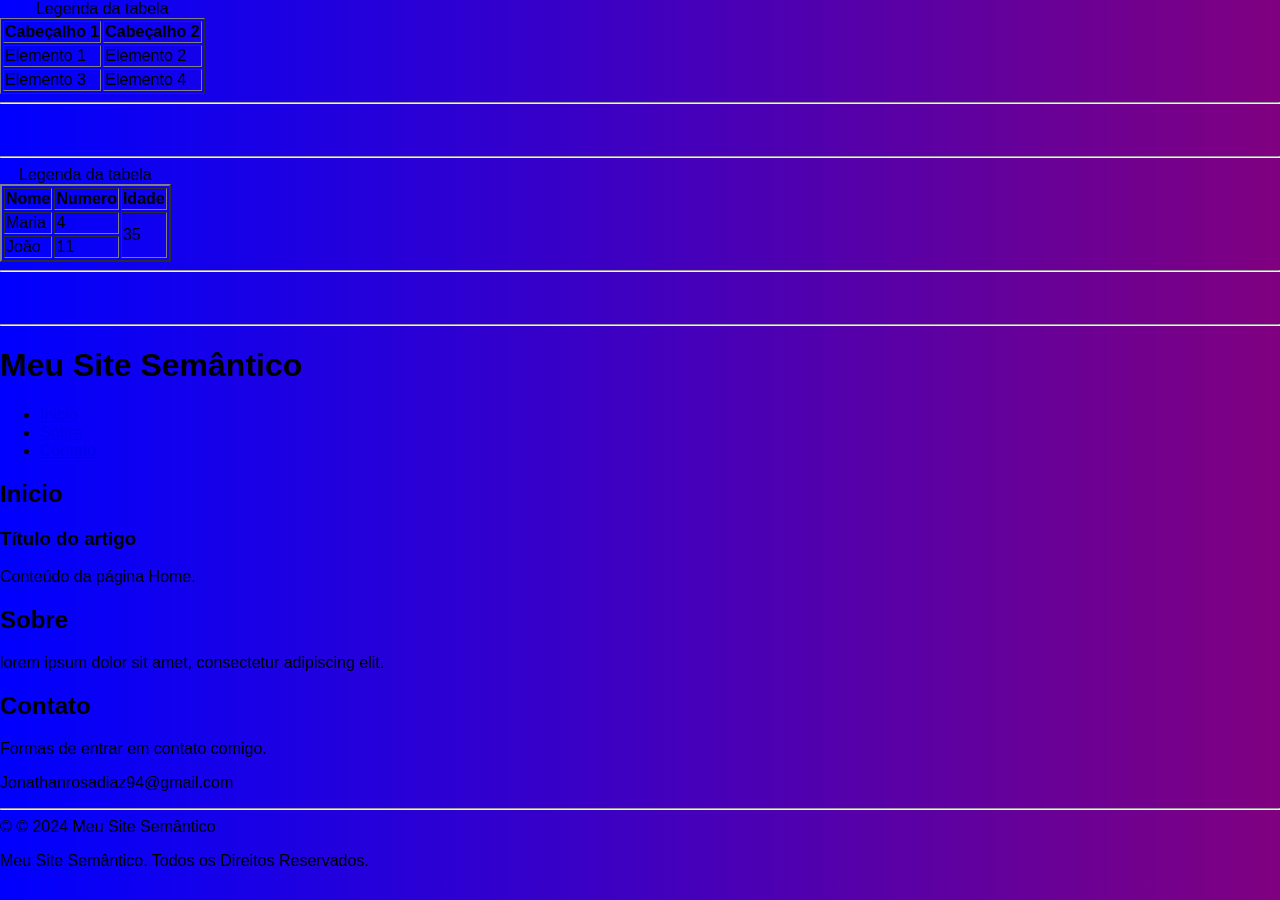
<file: index.html>
<!DOCTYPE html>
<html lang="pt-BR">
<head>
    <meta charset="UTF-8">
    <meta name="viewport" content="width=device-width, initial-scale=1.0">
    <link rel="stylesheet" href="style.css">
    <title>Document</title>
</head>
<body>
    <table border="1">
        <caption>Legenda da tabela</caption>
        <tr>
            <th>Cabeçalho 1</th>
            <th>Cabeçalho 2</th>
        </tr>

        <tr>
            <td>Elemento 1</td>
            <td>Elemento 2</td>
        </tr>

        <tr>
            <td>Elemento 3</td>
            <td>Elemento 4</td>
        </tr>
    </table>

    <hr>
    <br><br>
    <hr>

    <table border="2">
        <caption>Legenda da tabela</caption>
        <tr>
            <th>Nome</th>
            <th>Numero</th>
            <th>Idade</th>
        </tr>

        <tr>
            <td>Maria</td>
            <td>4</td>
            <td rowspan="2">35</td>
        </tr>
        </tr>

        <tr>
            <td>João</td>
            <td>11</td>
        </tr>
    </table>

    <hr>
    <br><br>
    <hr>

    <header>
        <h1>Meu Site Semântico</h1>
    </header>

    <nav>
        <ul>
            <li><a href="inicio.html">Inicio</a></li>
            <li><a href="sobre.html">Sobre</a></li>
            <li><a href="contato.html">Contato</a></li>
        </ul>
    </nav>

    <section>
        <h2>Inicio</h2>
        <article>
            <h3>Título do artigo</h3>
            <p>Conteúdo da página Home.</p>
        </article>
    </section>

    <section>
        <h2>Sobre</h2>
        <p>lorem ipsum dolor sit amet, consectetur adipiscing elit.</p>
    </section>

    <section>
        <h2>Contato</h2>
        <p>Formas de entrar em contato comigo.</p>
        <p>Jonathanrosadiaz94@gmail.com</p>
    </section>

    <hr>

    <footer>
        <copyright>© &#169 2024 Meu Site Semântico</copyright>
            <p>Meu Site Semântico. Todos os Direitos Reservados.</p>
    </footer>

    
</body>
</html>
</file>
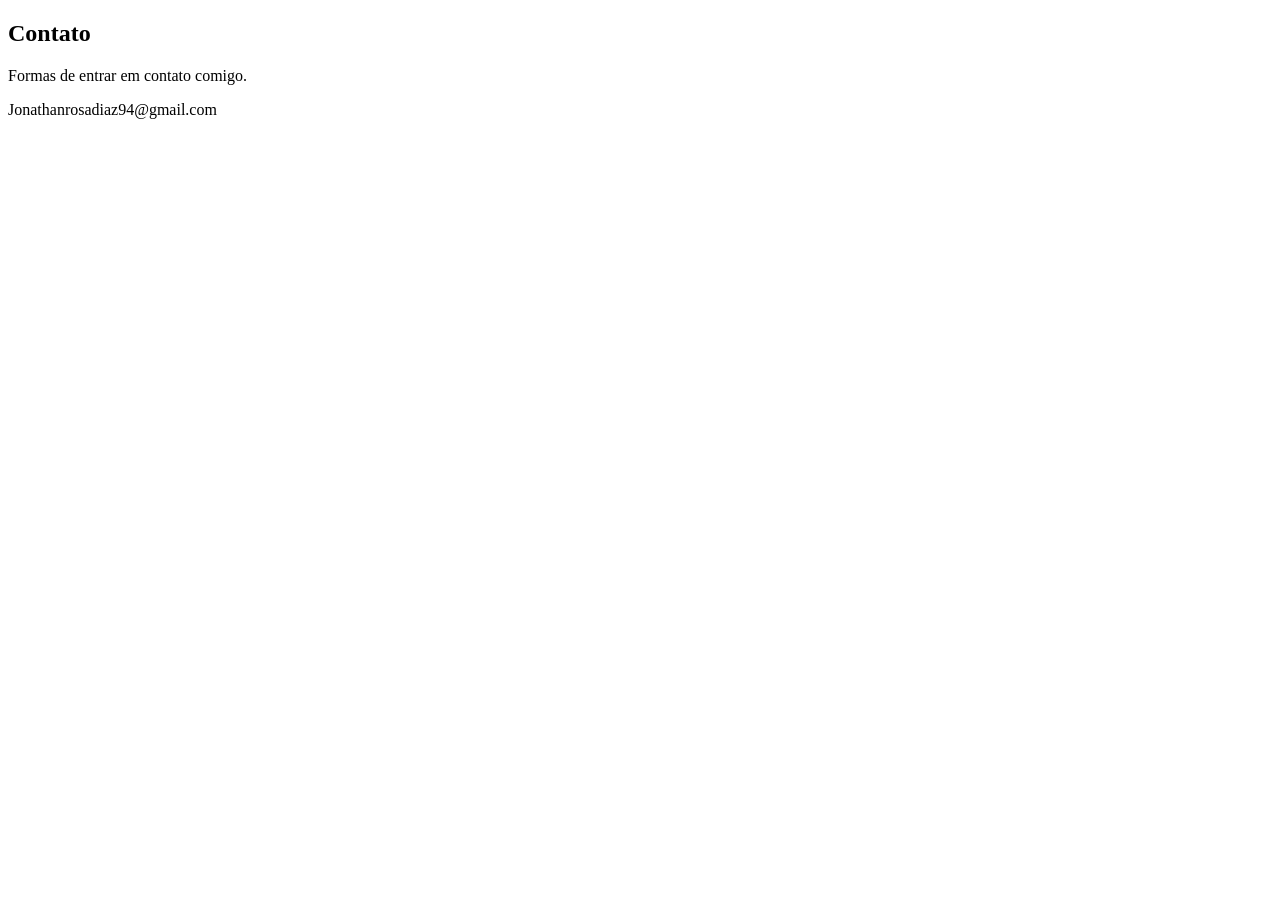
<file: contato.html>
<!DOCTYPE html>
<html lang="en">
<head>
    <meta charset="UTF-8">
    <meta name="viewport" content="width=device-width, initial-scale=1.0">
    <title>Document</title>
</head>
<body>
    <section>
        <h2>Contato</h2>
        <p>Formas de entrar em contato comigo.</p>
        <p>Jonathanrosadiaz94@gmail.com</p>
    </section>
</body>
</html>
</file>
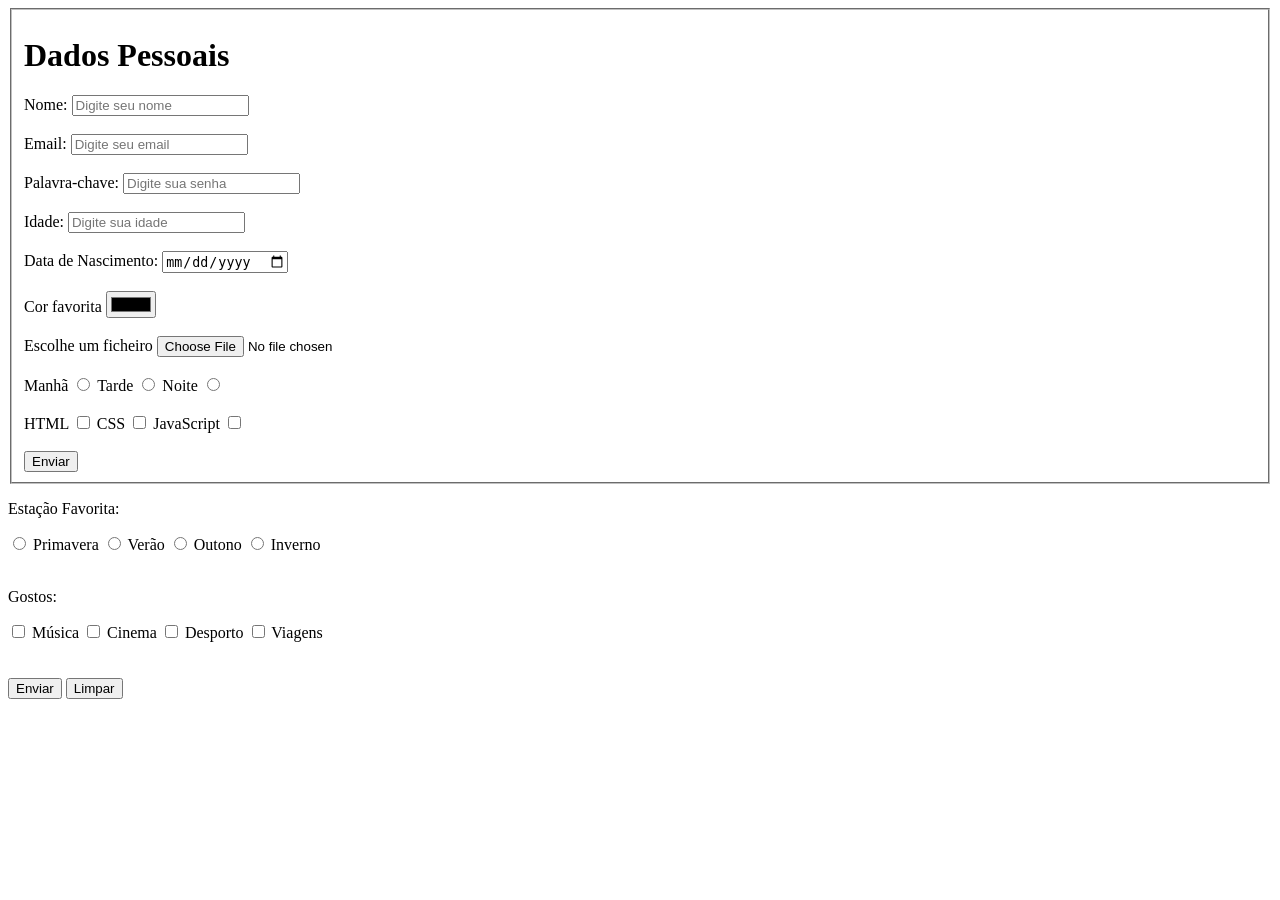
<file: formulario.html>
<!DOCTYPE html>
<html lang="pt-BR">
<head>
    <meta charset="UTF-8">
    <meta name="viewport" content="width=device-width, initial-scale=1.0">
    <title>Formulario</title>
</head>
<body>
    <fieldset>
        <h1>Dados Pessoais</h1>
        <form action="URL" method="post">
            <label for="nome">Nome:</label>
            <input type="text" id="nome" name="nome" required placeholder="Digite seu nome"><br><br>

            <label for="email">Email:</label>
            <input type="email" id="email" name="email" required placeholder="Digite seu email"><br><br>

            <label for="senha">Palavra-chave:</label>
            <input type="password" id="senha" name="senha" required placeholder="Digite sua senha"><br><br>

            <label for="idade">Idade:</label>
            <input type="number" id="idade" name="idade" required placeholder="Digite sua idade"><br><br>

            <label for="nascimento" placeholder="Digite sua data de nascimento">Data de Nascimento:</label>
            <input type="date" id="nascimento" name="nascimento" required><br><br>

            <label for="cor">Cor favorita</label> 
            <input type="color" id="cor" name="cor"><br><br>

            <label for="ficheiro">Escolhe um ficheiro</label> 
            <input type="file" id="ficheiro" name="ficheiro"><br><br>

            <label for="manha">Manhã</label>
            <input type="radio" id="manha" name="turno" value="manha">

            <label for="manha">Tarde</label>
            <input type="radio" id="tarde" name="turno" value="tarde">

            <label for="manha">Noite</label>
            <input type="radio" id="noite" name="turno" value="noite"><br><br>

            <label for="html">HTML</label>
            <input type="checkbox" id="html" name="linguagens" value="html">

            <label for="css">CSS</label>
            <input type="checkbox" id="css" name="linguagens" value="css">

            <label for="js">JavaScript</label>
            <input type="checkbox" id="js" name="linguagens" value="js"><br><br>

            <input type="submit" value="Enviar">

        </form>
    </fieldset>

       <p>Estação Favorita:</p>    
       <input type="radio" id="primavera" name="estacao" value="Primavera" />    
       <label for="primavera">Primavera</label>    
       <input type="radio" id="verao" name="estacao" value="Verão" />    
       <label for="verao">Verão</label>    
       <input type="radio" id="outono" name="estacao" value="Outono" />    
       <label for="outono">Outono</label>    
       <input type="radio" id="inverno" name="estacao" value="Inverno" />    
       <label for="inverno">Inverno</label><br><br>    
       <p>Gostos:</p>    
       <input type="checkbox" id="musica" name="gostos" value="Música" />    
       <label for="musica">Música</label>    
       <input type="checkbox" id="cinema" name="gostos" value="Cinema" />    
       <label for="cinema">Cinema</label>    
       <input type="checkbox" id="desporto" name="gostos" value="Desporto" />    
       <label for="desporto">Desporto</label>    
       <input type="checkbox" id="viagens" name="gostos" value="Viagens" />    
       <label for="viagens">Viagens</label>    
       <br><br><br>    
       <input type="submit" value="Enviar">    
       <input type="reset" value="Limpar">  </fieldset> </form>
</body>
</html>
</file>
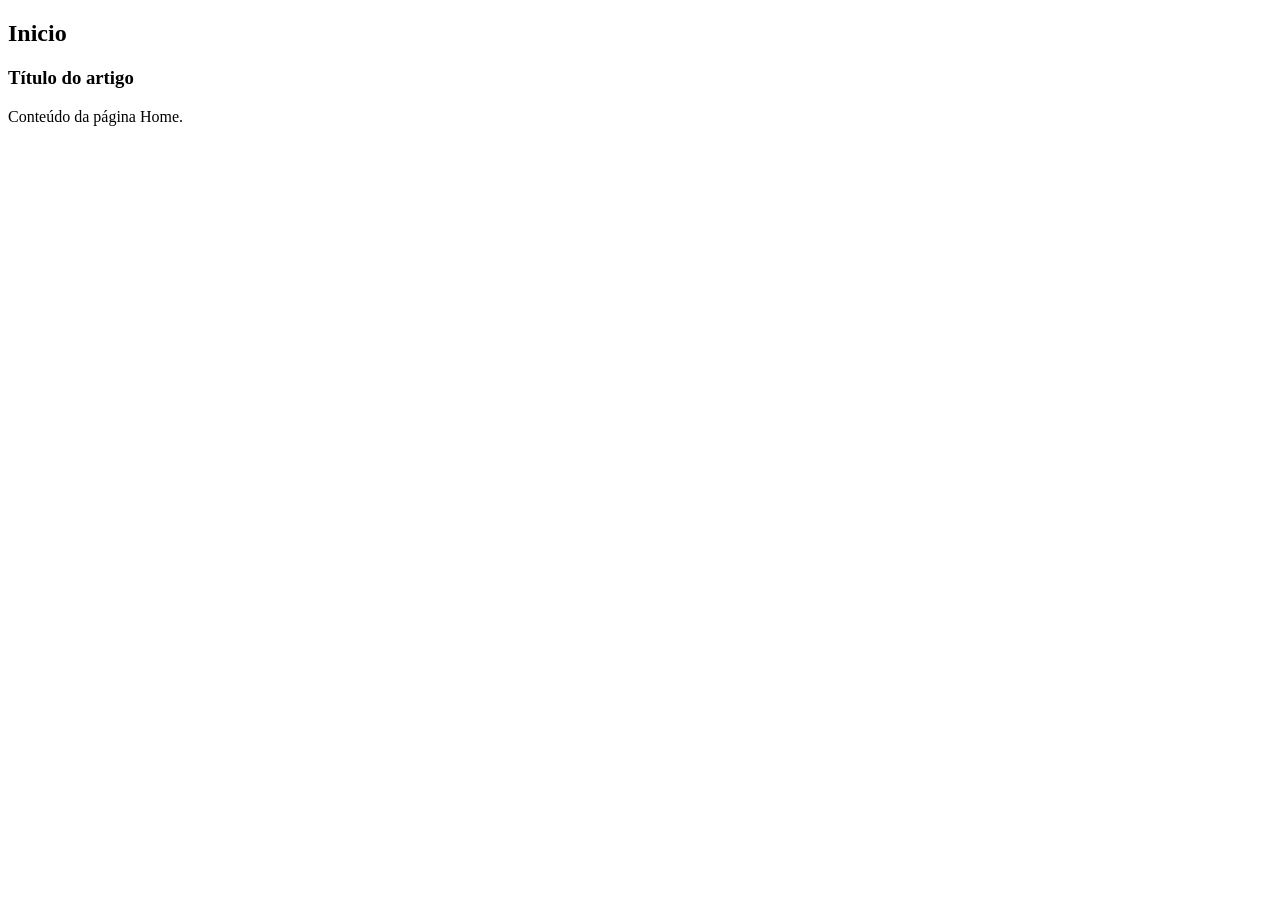
<file: inicio.html>
<!DOCTYPE html>
<html lang="en">
<head>
    <meta charset="UTF-8">
    <meta name="viewport" content="width=device-width, initial-scale=1.0">
    <title>Document</title>
</head>
<body>
    <section>
        <h2>Inicio</h2>
        <article>
            <h3>Título do artigo</h3>
            <p>Conteúdo da página Home.</p>
        </article>
    </section>
</body>
</html>
</file>
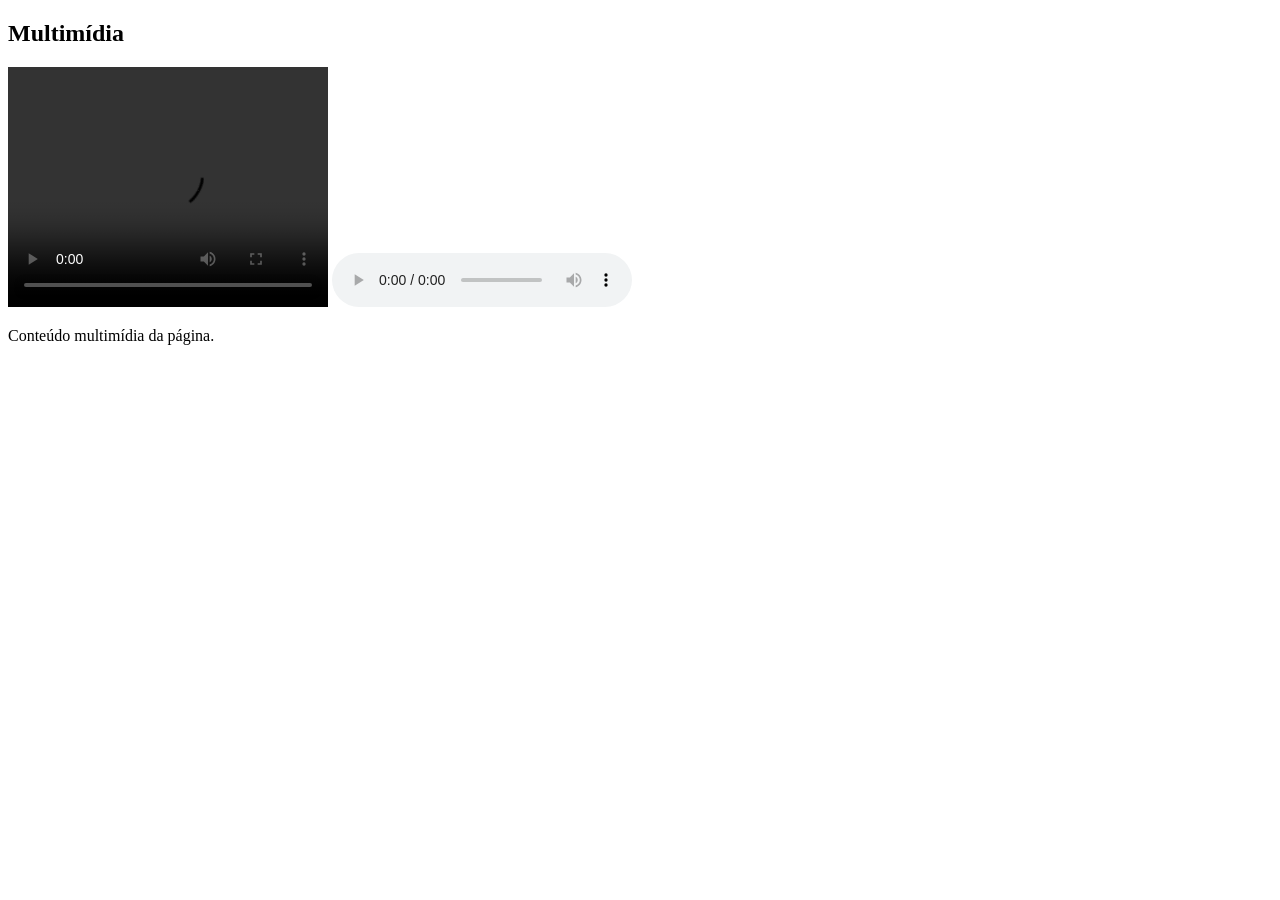
<file: multimedia.html>
<!DOCTYPE html>
<html lang="en">
<head>
    <meta charset="UTF-8">
    <meta name="viewport" content="width=device-width, initial-scale=1.0">
    <title>Document</title>
</head>
<body>
    <section>
        <h2>Multimídia</h2>
        <video width="320" height="240" controls>
            <source src="FINNEAS - Let's Fall in Love for the Night (Official Video).mp4" type="video/mp4">
            Seu navegador não suporta o elemento de vídeo.
        </video>
        <audio controls>
            <source src="videoplayback.m4a" type="audio/mp3">
            Seu navegador não suporta o elemento de áudio.
        </audio>
        <p>Conteúdo multimídia da página.</p>
    </section>
</body>
</html>
</file>
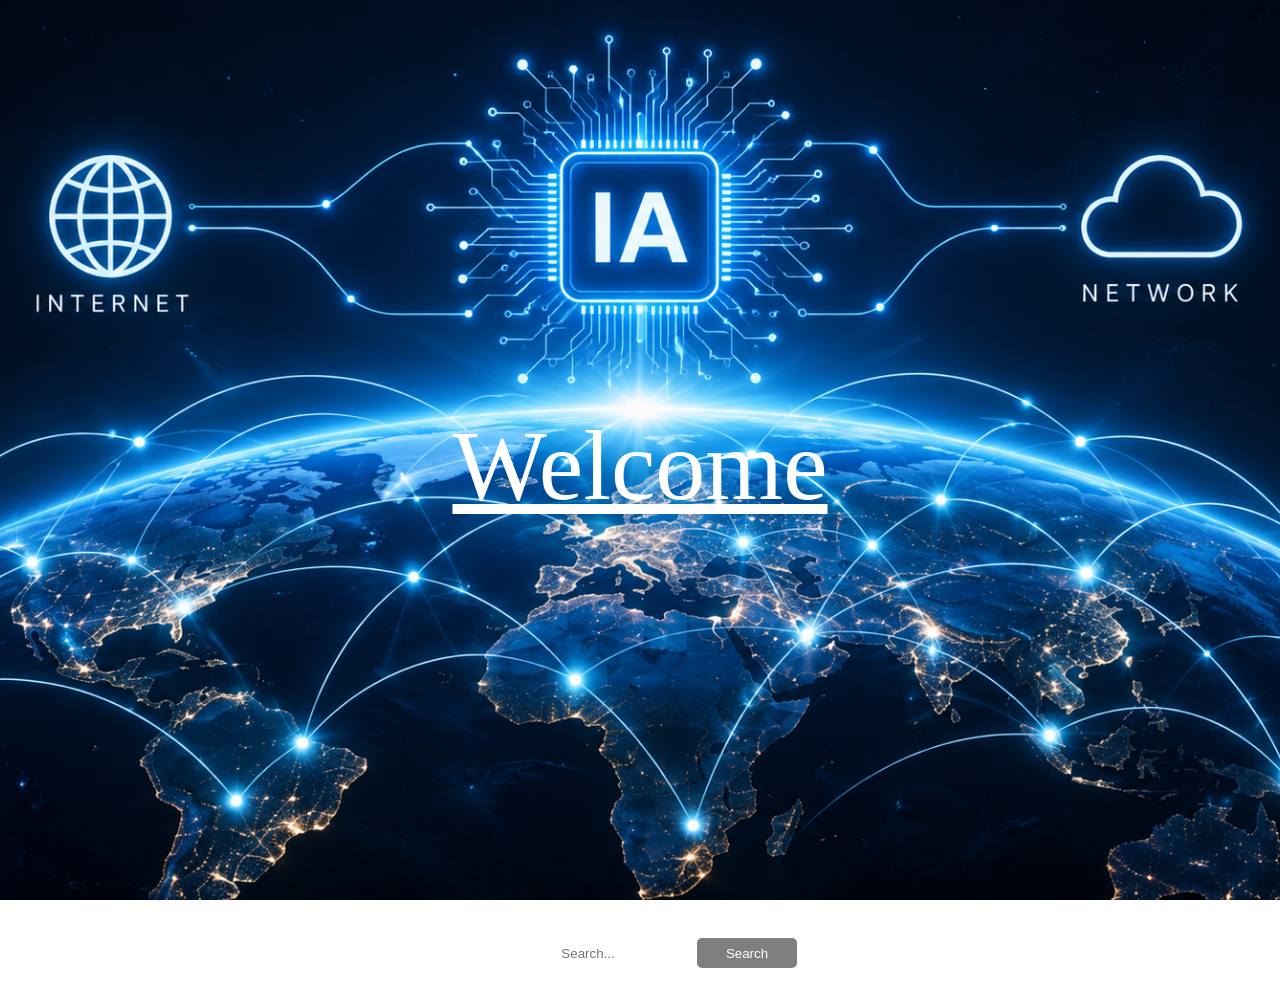
<file: new.html>
<!DOCTYPE html>
<html lang="pt-BR">
<head>
    <meta charset="UTF-8">
    <meta name="viewport" content="width=device-width, initial-scale=1.0">
    <link rel="stylesheet" href="new.css">
    <title>Document</title>
</head>
<body>
    <section class="banner">
        <h1>Welcome</h1>
    </section>

    <section class="search">
        <input type="text" placeholder="Search...">
        <input type="submit" value="Search">
    </section>
</body>
</html>
</file>
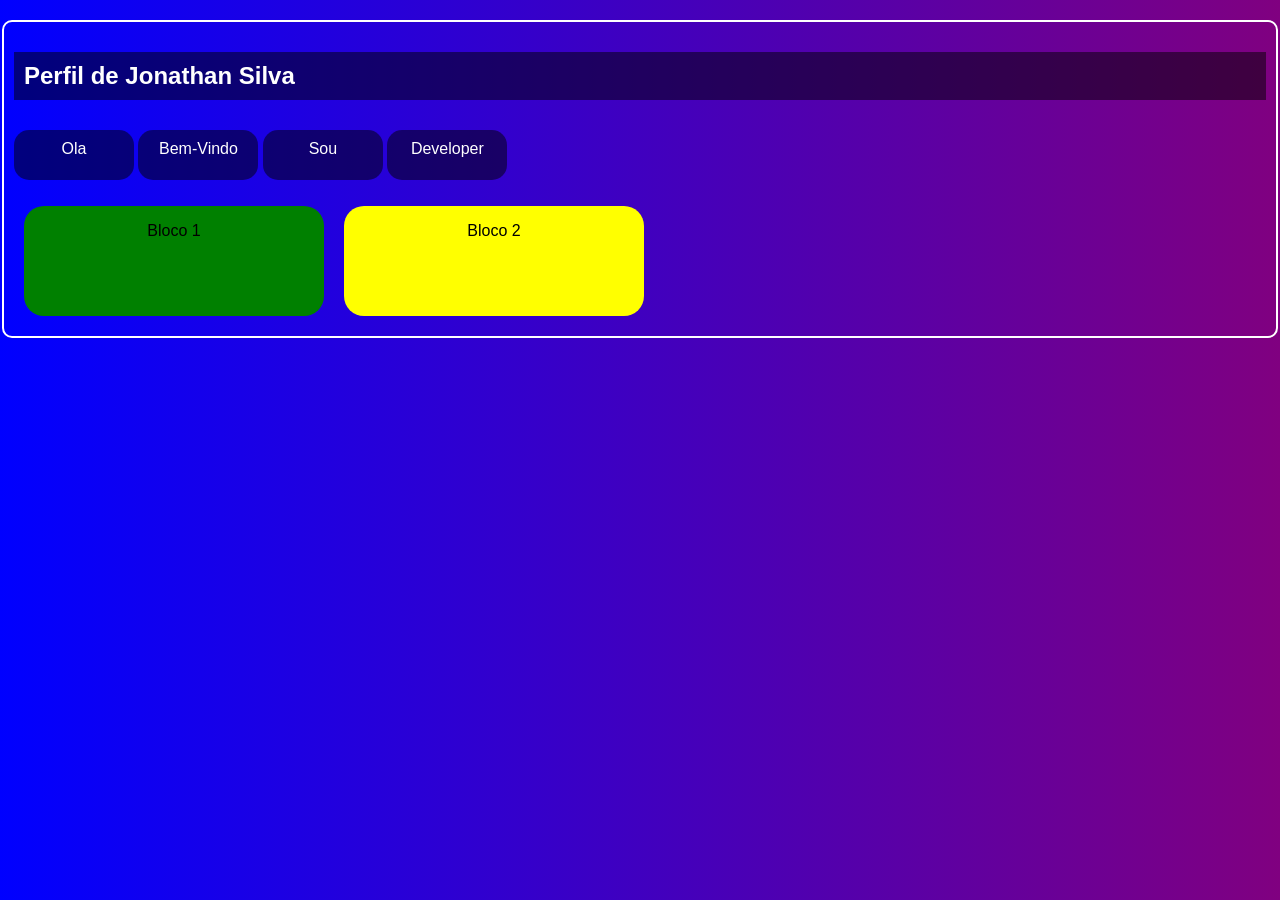
<file: outro.html>
<!DOCTYPE html>
<html lang="pt-BR">
<head>
    <meta charset="UTF-8">
    <meta name="viewport" content="width=device-width, initial-scale=1.0">
    <link rel="stylesheet" href="style.css">
    <title>Document</title>
</head>
<body>
    <fieldset>
        <section class="container">
            <h2>Perfil de Jonathan Silva</h2>
            <p>Ola</p>
            <p>Bem-Vindo</p>
            <p>Sou</p>
            <p>Developer</p>     
        </section>
        
        <section class="casa">
            <div class="bloco1">
                <p>Bloco 1</p>
            </div>
            <div class="bloco2">
                <p>Bloco 2</p>
            </div>
        </section>
    </fieldset>

</body>
</html>
</file>
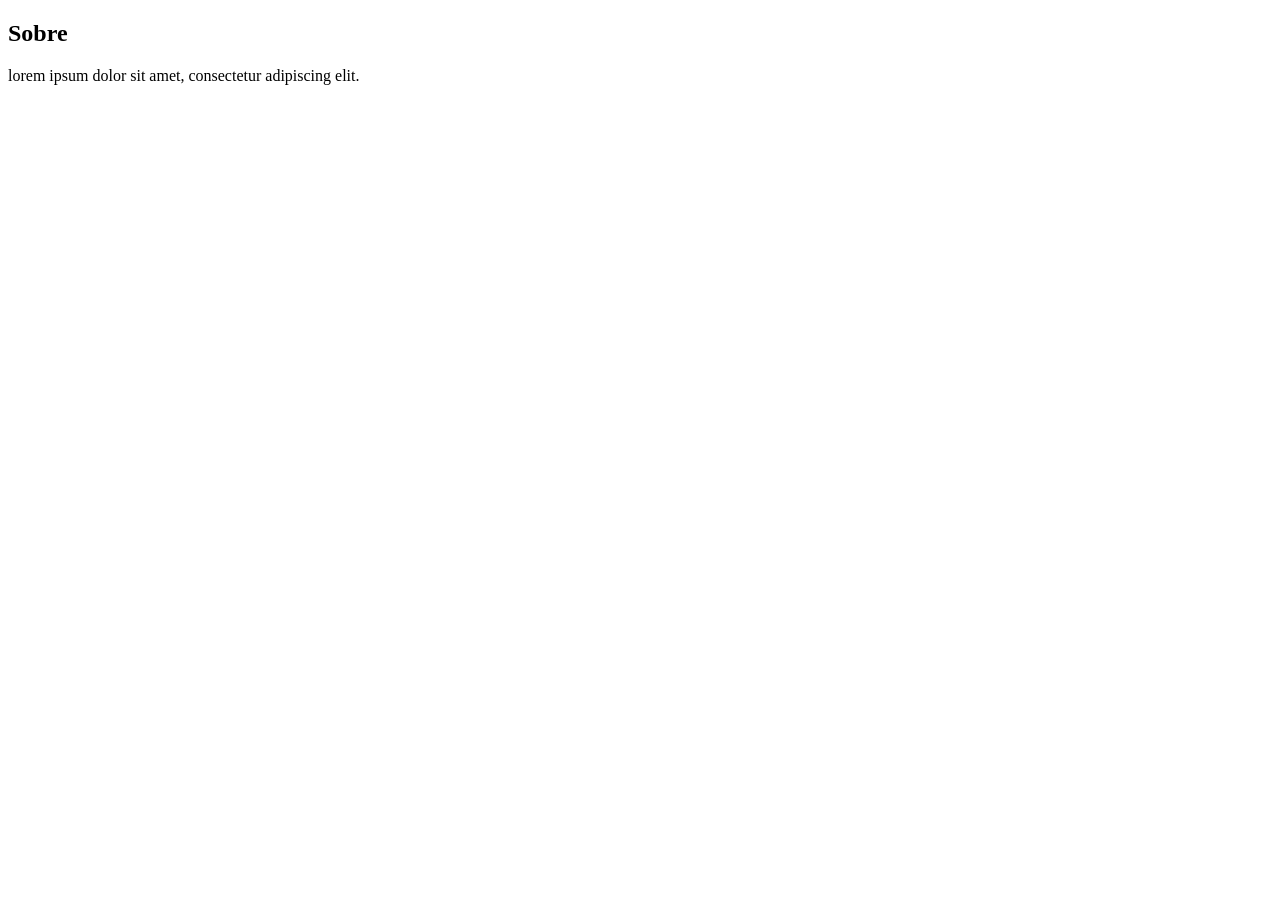
<file: sobre.html>
<!DOCTYPE html>
<html lang="en">
<head>
    <meta charset="UTF-8">
    <meta name="viewport" content="width=device-width, initial-scale=1.0">
    <title>Document</title>
</head>
<body>
    <section>
        <h2>Sobre</h2>
        <p>lorem ipsum dolor sit amet, consectetur adipiscing elit.</p>
    </section>
</body>
</html>
</file>
<file: style.css>
body {
    margin: 0;
    padding: 0;
    font-family: Arial, sans-serif;
    background: linear-gradient(to right, blue, purple);
}
.container h2{
    color: white;
    text-align: left;
    padding: 10px;
    display: block;
    margin-top: 20px;
    background-color: rgba(0, 0, 0, 0.5);
}

.container p {
    color: white;
    text-align: center;
    width: 100px;
    height: 30px;
    padding: 10px;
    margin-top: 10px;
    border-radius: 15px;
    display: inline-block;
    background-color: rgba(0, 0, 0, 0.5);
}

.casa {
    display: flex;
}

.bloco1 {
    width: 300px;
    height: 110px;
    background-color: green;
    margin: 10px;
    border-radius: 20px;
    text-align: center;
}

.bloco2 {
    width: 300px;
    height: 110px;
    background-color: yellow;
    border-radius: 20px;
    margin: 10px;
    text-align: center;
}
fieldset {
    border: 2px solid white;
    padding: 10px;
    margin-top: 20px;
    border-radius: 10px;
}
</file>
<file: new.css>
body {
    background-image: url("./ChatGPT Image 14_09_2026, 10_37_34.png");
    background-repeat: no-repeat;
    background-size: cover;
    background-position: center;
    background-attachment: fixed;
}
h1 {
    color: white;
    text-align: center;
    padding: 400px;
    text-decoration: underline;
    margin: 0;
    cursor: pointer;
    font-weight: 200;
    font-size: 100px;
}

.search{
    text-align: center;
    display: block;
}
input[type="text"] {
    text-align: center;
    justify-content: center;
    width: 200px;
    height: 30px;
    padding: 5px;
    margin-top: 10px;
    border-radius: 5px;
    border: none;
}
input[type="submit"] {
    text-align: center;
    justify-content: center;
    width: 100px;
    height: 30px;
    padding: 5px;
    margin-top: 10px;
    border-radius: 5px;
    border: none;
    background-color: rgba(0, 0, 0, 0.5);
    color: white;
    cursor: pointer;
}

input[type="submit"]:hover {
    background-color: rgba(0, 0, 0, 0.7);
}

input[type="text"]:focus {
    outline: none;
    box-shadow: 0 0 5px rgba(255, 255, 255, 0.5);
}
</file>
